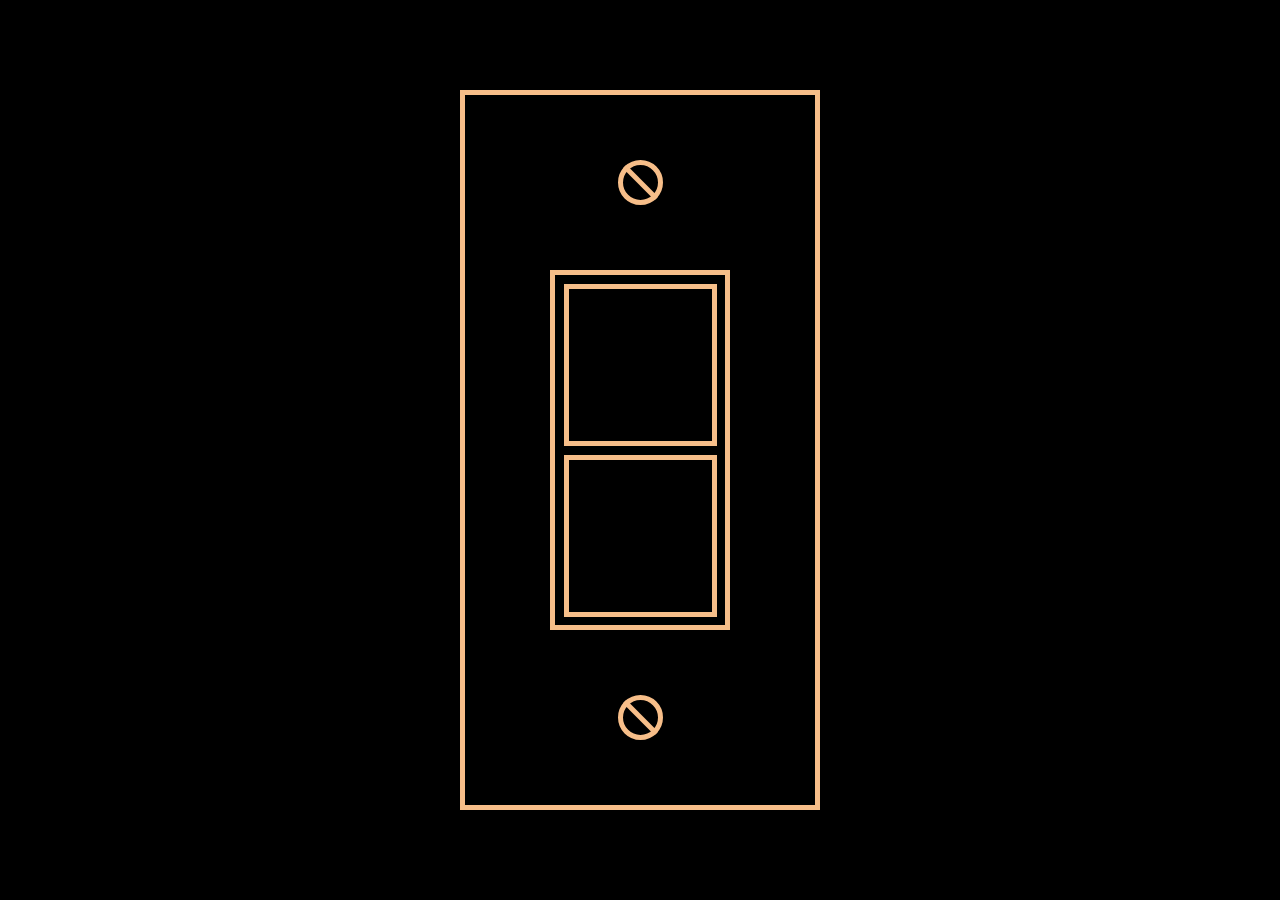
<file: index.html>
<!DOCTYPE html>
<html lang="en">
    <head>
        <meta charset="UTF-8">
        <meta name="viewport" content="width=device-width", initial-scale="1.0">
        <link rel="stylesheet" href="css/styles.css">
        <title>css art</title>
    </head>

    <body>

        <div class="canvas">
            
            <div class="base">

                <div class="screw-1">
                    <div class="groove"></div>
                </div>
                
                    <div class="buttons">
                        
                        <a href="index-light.html"><div class="button-1"></div></a>
                                
                        <div class="button-2"></div>

                    </div>

                <div class="screw-2">
                    <div class="groove"></div>
                
                </div>
            <!-- base -->
            </div>
        <!-- canvas -->
        </div>

    </body>
</html>
</file>
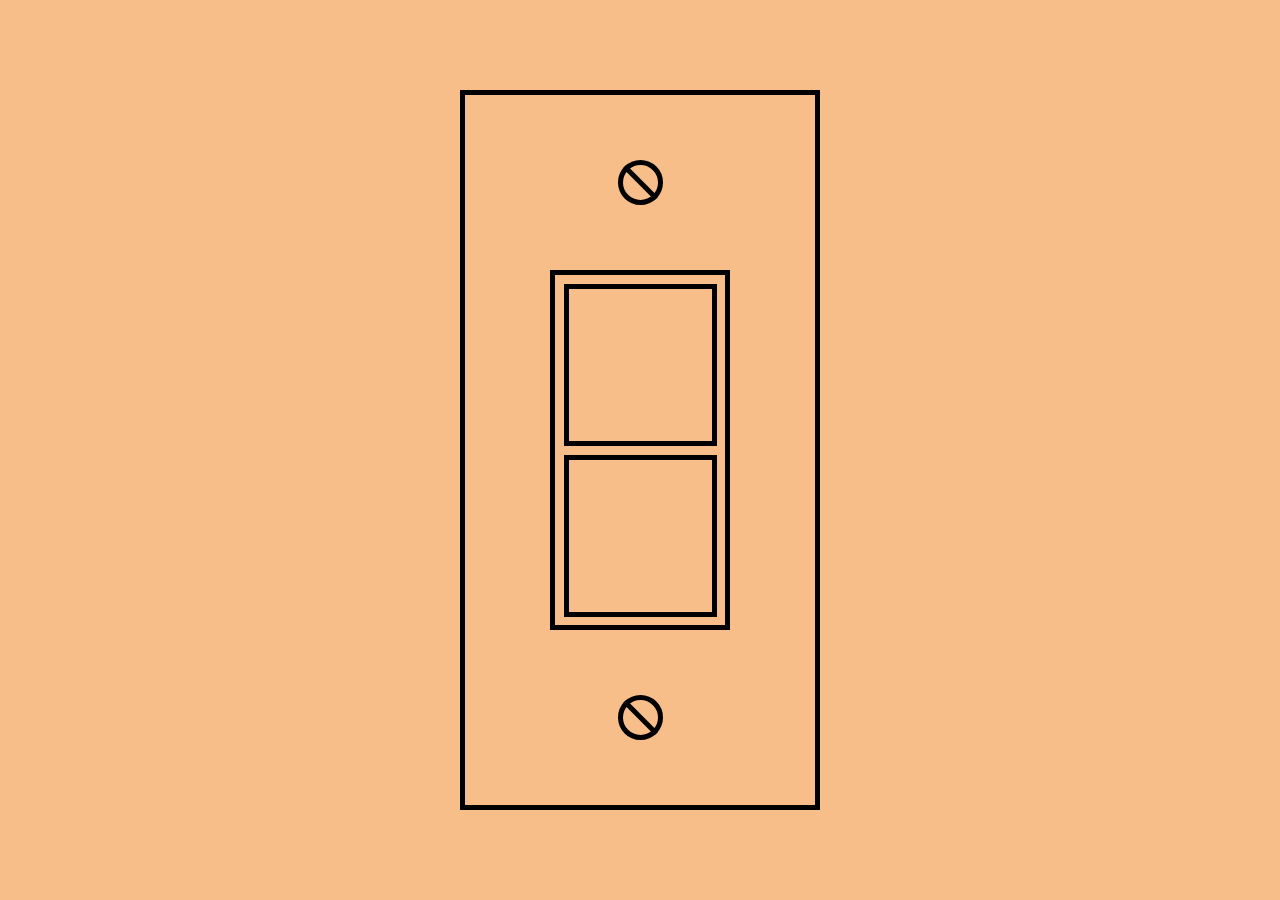
<file: index-light.html>
<!DOCTYPE html>
<html lang="en">
    <head>
        <meta charset="UTF-8">
        <meta name="viewport" content="width=device-width", initial-scale="1.0">
        <link rel="stylesheet" href="css/style-light.css">
        <title>css art</title>
    </head>

    <body>

        <div class="canvas">
            
            <div class="base">

                <div class="screw-1">
                    <div class="groove"></div>
                </div>
                
                    <div class="buttons">
                        
                        <div class="button-1"></div>
                                
                        <a href="index.html"><div class="button-2"></div></a>

                    </div>

                <div class="screw-2">
                    <div class="groove"></div>
                </div>
            <!-- base -->
            </div>
        <!-- canvas -->
        </div>

    </body>
</html>
</file>
<file: css/styles.css>
/* 

Basis for the code: 
How to create CSS Art (All the steps + example) - Cactus
https://www.youtube.com/watch?v=pGaw-eb-nPM

*/

/* 

Flexbox:
https://css-tricks.com/snippets/css/a-guide-to-flexbox/ 
https://developer.mozilla.org/

*/

* {
    margin: 0;
    padding: 0;
    box-sizing: border-box;
}

.canvas {
    position: relative;
    display:flex;
    justify-content: center;
    align-items: center;
    background: #000000;
    width: 100%;
    height: 100vh;
}

.base {
    position: relative;
    display: flex;
    flex-direction: column;
    justify-content: space-evenly;
    align-items: center;
    width: 40vmin;
    height: 80vmin;
    border-radius: 0%;
    background-color: rgb(0, 0, 0);
    border: solid;
    border-color:rgb(247, 190, 137);
    border-width: thick;
}

.buttons {
    position: relative;
    display: flex;
    row-gap: 1vmin;
    flex-direction: column;
    justify-content: center;
    align-items: center;
    width: 20vmin;
    height: 40vmin;
    border-radius: 0%;
    background-color: rgb(0, 0, 0);
    border: solid;
    border-color:rgb(247, 190, 137);
    border-width: thick;
}

.button-1 {
    position: relative;
    display: flex;
    justify-content: center;
    align-items: center;
    width: 17vmin;
    height: 18vmin;
    border-radius: 0%;
    background-color: rgb(0, 0, 0);
    border: solid;
    border-color:rgb(247, 190, 137);
    border-width: thick;
    }

.button-1:hover {
    background-color: rgba(247, 190, 137, 0.5);
}

.button-1:active {
    background-color: rgba(247, 190, 137, 1);
}

.button-2 {
    position: relative;
    display: flex;
    justify-content: center;
    align-items: center;
    width: 17vmin;
    height: 18vmin;
    border-radius: 0%;
    background-color: rgb(0, 0, 0);
    border: solid;
    border-color:rgb(247, 190, 137);
    border-width: thick;
}

.screw-1 {
    position: relative;
    display: flex;
    justify-content: center;
    align-items: center;
    flex-direction: column;
    width: 5vmin;
    height: 5vmin;
    border-radius: 50%;
    background-color: rgb(0, 0, 0);
    border: solid;
    border-color:rgb(247, 190, 137);
    border-width: thick;
}

.screw-2 {
    position: relative;
    display: flex;
    justify-content: center;
    align-items: center;
    flex-direction: column;
    width: 5vmin;
    height: 5vmin;
    border-radius: 50%;
    background-color: rgb(0, 0, 0);
    border: solid;
    border-color:rgb(247, 190, 137);
    border-width: thick;
}

.groove {
    position: relative;
    display: flex;
    justify-content: center;
    align-items: center;
    flex-direction: column;
    width: 5vmin;
    height: 0vmin;
    rotate: 45deg;
    border-radius: 0%;
    background-color: none;
    border-bottom: solid;
    border-color:rgb(247, 190, 137);
    border-width: thick;
}
</file>
<file: css/style-light.css>
/* 

Basis for the code: 
How to create CSS Art (All the steps + example) - Cactus
https://www.youtube.com/watch?v=pGaw-eb-nPM

*/

/* 

Flexbox:
https://css-tricks.com/snippets/css/a-guide-to-flexbox/ 
https://developer.mozilla.org/

*/

* {
    margin: 0;
    padding: 0;
    box-sizing: border-box;
}

.canvas {
    position: relative;
    display:flex;
    justify-content: center;
    align-items: center;
    background: rgb(247, 190, 137);;
    width: 100%;
    height: 100vh;
}

.base {
    position: relative;
    display: flex;
    flex-direction: column;
    justify-content: space-evenly;
    align-items: center;
    width: 40vmin;
    height: 80vmin;
    border-radius: 0%;
    background-color: rgb(247, 190, 137);
    border: solid;
    border-color:rgb(0, 0, 0);
    border-width: thick;
}

.buttons {
    position: relative;
    display: flex;
    row-gap: 1vmin;
    flex-direction: column;
    justify-content: center;
    align-items: center;
    width: 20vmin;
    height: 40vmin;
    border-radius: 0%;
    background-color: rgb(247, 190, 137);
    border: solid;
    border-color:rgb(0, 0, 0);
    border-width: thick;
}

.button-1 {
    position: relative;
    display: flex;
    justify-content: center;
    align-items: flex-start;
    width: 17vmin;
    height: 18vmin;
    border-radius: 0%;
    background-color: rgb(247, 190, 137);
    border: solid;
    border-color:rgb(0, 0, 0);
    border-width: thick;
    }

.button-2:hover {
    background-color: rgba(0, 0, 0, 0.5);
}

.button-2:active {
    background-color: rgb(0, 0, 0);
}

.button-2 {
    position: relative;
    display: flex;
    justify-content: center;
    align-items: flex-end;
    width: 17vmin;
    height: 18vmin;
    border-radius: 0%;
    background-color: rgb(247, 190, 137);
    border: solid;
    border-color:rgb(0, 0, 0);
    border-width: thick;
    
}

.screw-1 {
    position: relative;
    display: flex;
    justify-content: center;
    align-items: center;
    flex-direction: column;
    width: 5vmin;
    height: 5vmin;
    border-radius: 50%;
    background-color: rgb(247, 190, 137);
    border: solid;
    border-color:rgb(0, 0, 0);
    border-width: thick;
}

.screw-2 {
    position: relative;
    display: flex;
    justify-content: center;
    align-items: center;
    flex-direction: column;
    width: 5vmin;
    height: 5vmin;
    border-radius: 50%;
    background-color: rgb(247, 190, 137);
    border: solid;
    border-color:rgb(0, 0, 0);
    border-width: thick;
}

.groove {
    position: relative;
    display: flex;
    justify-content: center;
    align-items: center;
    flex-direction: column;
    width: 5vmin;
    height: 0vmin;
    rotate: 45deg;
    border-radius: 0%;
    background-color: none;
    border-bottom: solid;
    border-color:rgb(0, 0, 0);
    border-width: thick;
}
</file>
